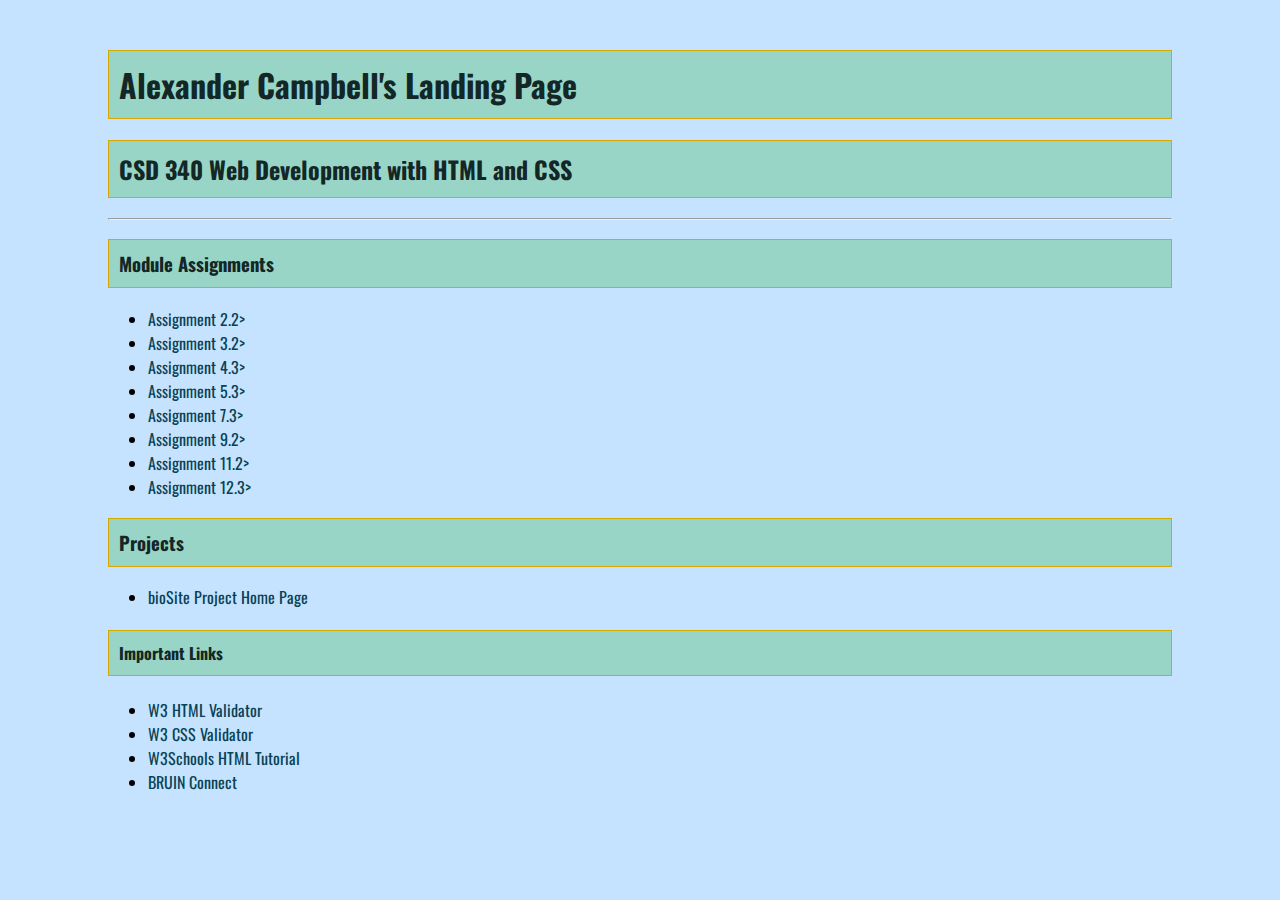
<file: index.html>
<!--
Campbell, Alexander
CSD-340
Professor Sampson
29AUG2021
-->

<!DOCTYPE html>
<html lang = 'en'>
<head>
    <title>Alexander Campbell - CSD-340 Landing Page</title>
    <link rel="stylesheet" type="text/css" href="site.css" />
    <link href="https://fonts.googleapis.com/css2?family=Oswald:wght@300;400;500;700&display=swap" rel="stylesheet"> 

</head>
<body>
    <div id = "container">
        <h1> Alexander Campbell's Landing Page</h1>
        <h2>CSD 340 Web Development with HTML and CSS</h2>

        <hr>

        <h3> Module Assignments</h3>

        <ul>
            <li>
                <a href = "module-2/Campbell_EX1.html">Assignment 2.2></a>
            </li>
            <li>
                <a href = "module-3/Campbell_EX2.html">Assignment 3.2></a>
            </li>
            <li>
                <a href = "module-4/Campbell_EX3.html">Assignment 4.3></a>
            </li>
            <li>
                <a href = "module-5/Campbell_EX4.html">Assignment 5.3></a>
            </li>
            <li>
                <a href = "module-7/Campbell_EX5.html">Assignment 7.3></a>
            </li>
            <li>
                <a href = "module-9/Campbell_EX6.html">Assignment 9.2></a>
            </li>
            <li>
                <a href = "module-11/Campbell_EX7.html">Assignment 11.2></a>
            </li>
            <li>
                <a href = "module-12/Campbell_EX12.html">Assignment 12.3></a>
            </li>
        </ul>
        <h3>Projects</h3>

        <ul>
            <li>
                <a href="BioSite/About.html">bioSite Project Home Page</a>
            </li>
        </ul>

        <h4>Important Links</h4>
        <ul>
            <li>
                <a href="https://validator.w3.org/" target="_blank">W3 HTML Validator</a>
            </li>
            <li>
                <a href="http://jigsaw.w3.org/css-validator/" target="_blank">W3 CSS Validator</a>
            </li>
            <li>
                <a href="https://www.w3schools.com/html/" target="_blank">W3Schools HTML Tutorial</a>
            </li>
            <li>
                <a href="https://bruinconnect.bellevue.edu/" target="_blank">BRUIN Connect</a>
            </li>
        </ul>

    </div>
</body>
</html>
</file>
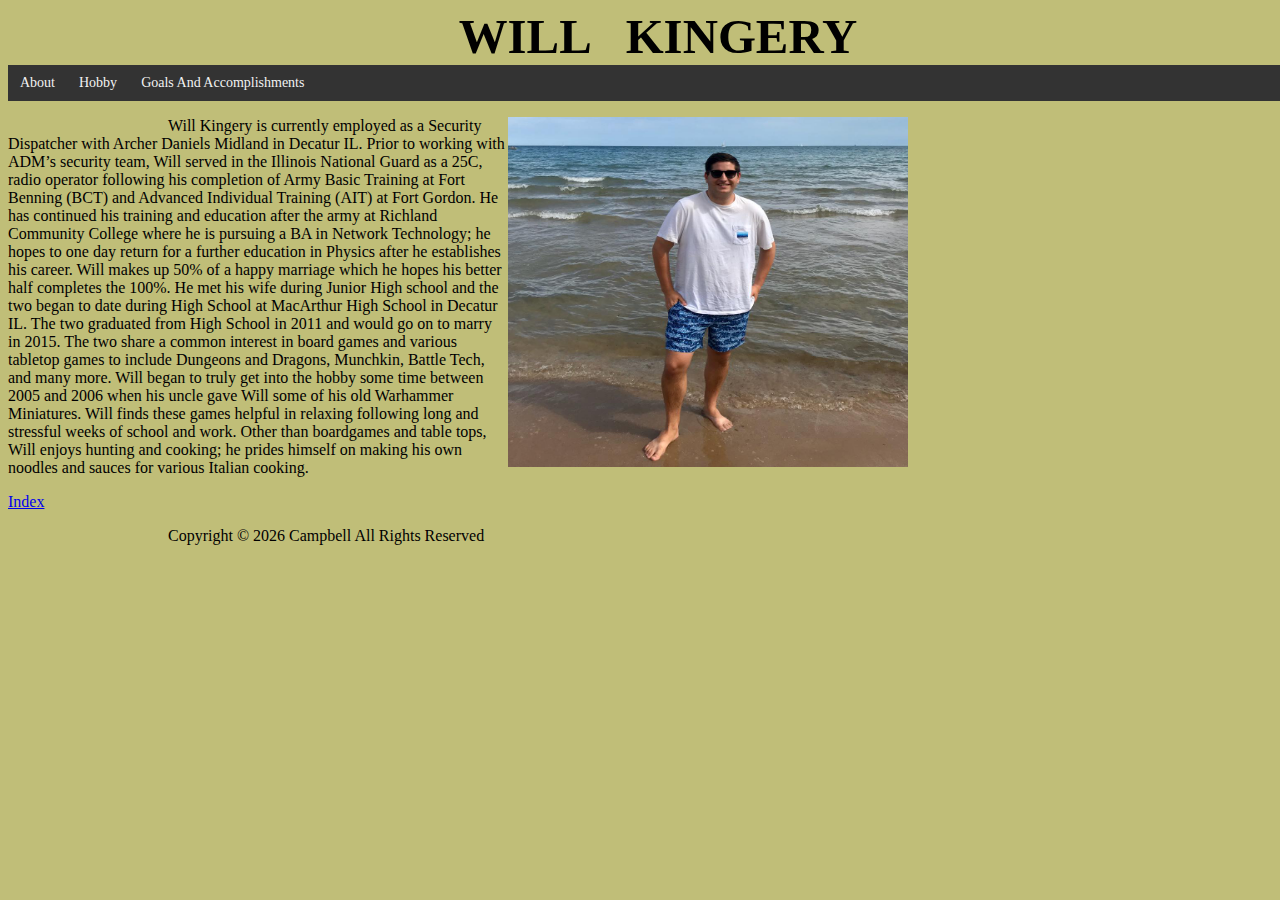
<file: BioSite/About.html>
<!--
Campbell, Alexander
CSD-340
Professor Sampson
29AUG2021
-->
<!DOCTYPE html>
<html lang = "en">
	<head>
		<title> BioSite project </title>
		<link rel="stylesheet" type="text/css" href="BioSite.css">
		<link href="https://fonts.googleapis.com/css2?family=Roboto:ital,wght@1,100;1,400;1,900&display=swap" rel="stylesheet">
	</head>
	
	<div id = "container">
		
		<h1> Will Kingery </h1>

		<div class="topnav">
  			
  			<a href="About.html">About</a>
  			<a href="Hobby.html">Hobby</a>
  			<a href="Goals.html">Goals And Accomplishments</a>
		</div>
		<p style="width: 900px;">
		<img src="images/image00.jpg" style="float: right;" />
Will Kingery is currently employed as a Security Dispatcher with Archer Daniels Midland in Decatur IL. Prior to working with ADM’s security team, Will served in the Illinois National Guard as a 25C, radio operator following his completion of Army Basic Training at Fort Benning (BCT) and Advanced Individual Training (AIT) at Fort Gordon. He has continued his training and education after the army at Richland Community College where he is pursuing a BA in Network Technology; he hopes to one day return for a further education in Physics after he establishes his career. Will makes up 50% of a happy marriage which he hopes his better half completes the 100%. He met his wife during Junior High school and the two began to date during High School at MacArthur High School in Decatur IL. The two graduated from High School in 2011 and would go on to marry in 2015. The two share a common interest in board games and various tabletop games to include Dungeons and Dragons, Munchkin, Battle Tech, and many more. Will began to truly get into the hobby some time between 2005 and 2006 when his uncle gave Will some of his old Warhammer Miniatures. Will finds these games helpful in relaxing following long and stressful weeks of school and work. Other than boardgames and table tops, Will enjoys hunting and cooking; he prides himself on making his own noodles and sauces for various Italian cooking.
		</p>
		

		<div id="footer">
                <a href="index.html" target="_blank" id="Index"> Index
		

                </a>
		<p>Copyright &copy; <script>document.write(new Date().getFullYear())</script> Campbell All Rights Reserved</p>
           	</div>

	</div>
</html>
</file>
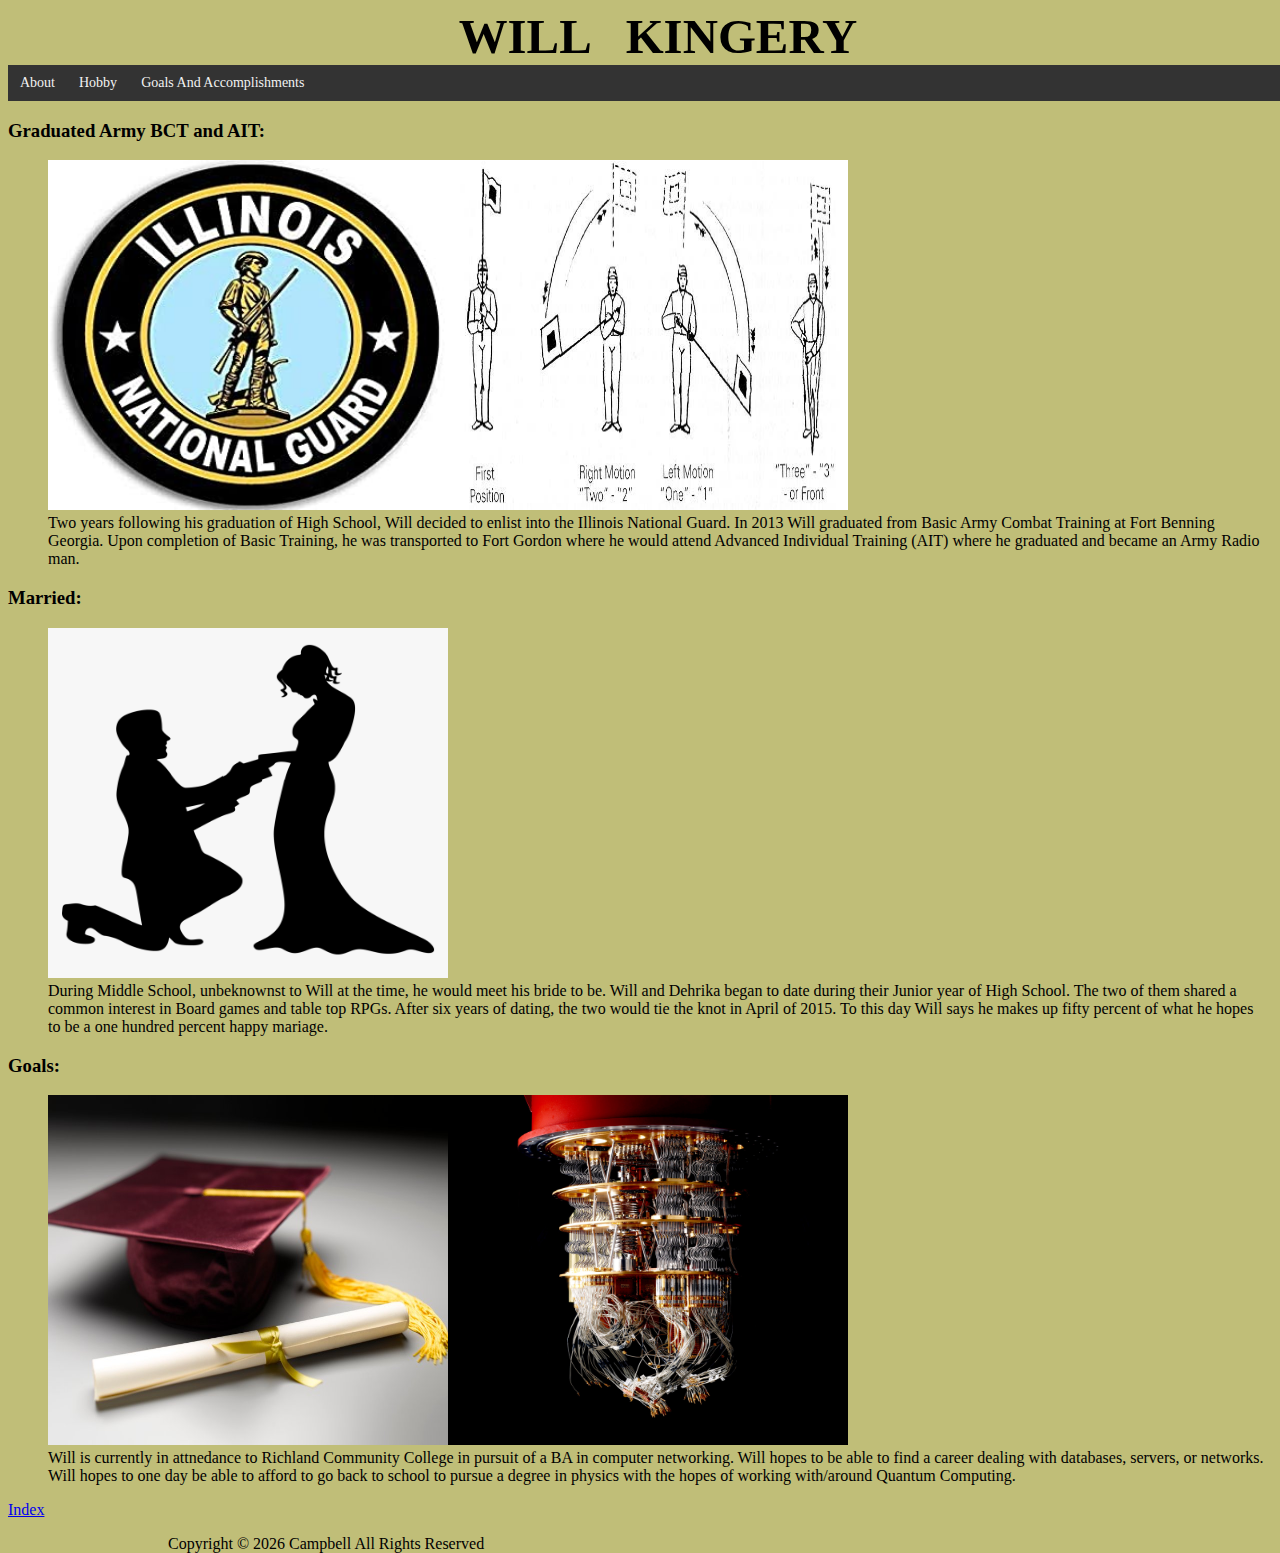
<file: BioSite/Goals.html>
<!--
Campbell, Alexander
CSD-340
Professor Sampson
29AUG2021
-->
<!DOCTYPE html>
<html lang = "en">
	<head>
		<title> BioSite project </title>
		<link rel="stylesheet" type="text/css" href="BioSite.css">
		<link href="https://fonts.googleapis.com/css2?family=Roboto:ital,wght@1,100;1,400;1,900&display=swap" rel="stylesheet">
	</head>
	
	<div id = "container">
		
		<h1> Will Kingery </h1>

		<div class="topnav">
  			
			<a href="About.html">About</a>
  			<a href="Hobby.html">Hobby</a>
  			<a href="Goals.html">Goals And Accomplishments</a>
	    </div>

		<div id = "image-gallery">
			<div class = "images">
				<h3 class = "Image-title"> 
					Graduated Army BCT and AIT:
				</h3>
				<figure>
					<img src = "images/image6.jpg" alt = "Illinois National Guard Logo"><img src = "images/image7.png" alt = "Wig Wag Flag">
					<figcaption>
						Two years following his graduation of High School, Will decided to enlist into the Illinois National Guard. In 2013 Will graduated from Basic Army Combat Training at Fort Benning Georgia. Upon completion of Basic Training, he was transported to Fort Gordon where he would attend Advanced Individual Training (AIT) where he graduated and became an Army Radio man.
					</figcaption>
				</figure>
			</div>

			<div class = "images">
				<h3 class = "Image-title"> 
					Married: 
				</h3>
				<figure>
					<img src = "images/image8.png" alt = "">
					<figcaption>
						During Middle School, unbeknownst to Will at the time, he would meet his bride to be. Will and Dehrika began to date during their Junior year of High School. The two of them shared a common interest in Board games and table top RPGs. After six years of dating, the two would tie the knot in April of 2015. To this day Will says he makes up fifty percent of what he hopes to be a one hundred percent happy mariage.
					</figcaption>
				</figure>
			</div>

			<div class = "images">
				<h3 class = "Image-title"> 
					Goals: 
				</h3>
				<figure>
					<img src = "images/image9.jpg" alt = ""><img src = "images/image10.jpg" alt = "">
					<figcaption>
						Will is currently in attnedance to Richland Community College in pursuit of a BA in computer networking. Will hopes to be able to find a career dealing with databases, servers, or networks. Will hopes to one day be able to afford to go back to school to pursue a degree in physics with the hopes of working with/around Quantum Computing.
					</figcaption>
				</figure>
			</div>
		</div>
		<div id="footer">
			<a href="index.html" target="_blank" id="Index"> Index
			</a>
			<p>Copyright &copy; <script>document.write(new Date().getFullYear())</script> Campbell All Rights Reserved</p>


		</div>

		

	</div>
</html>
</file>
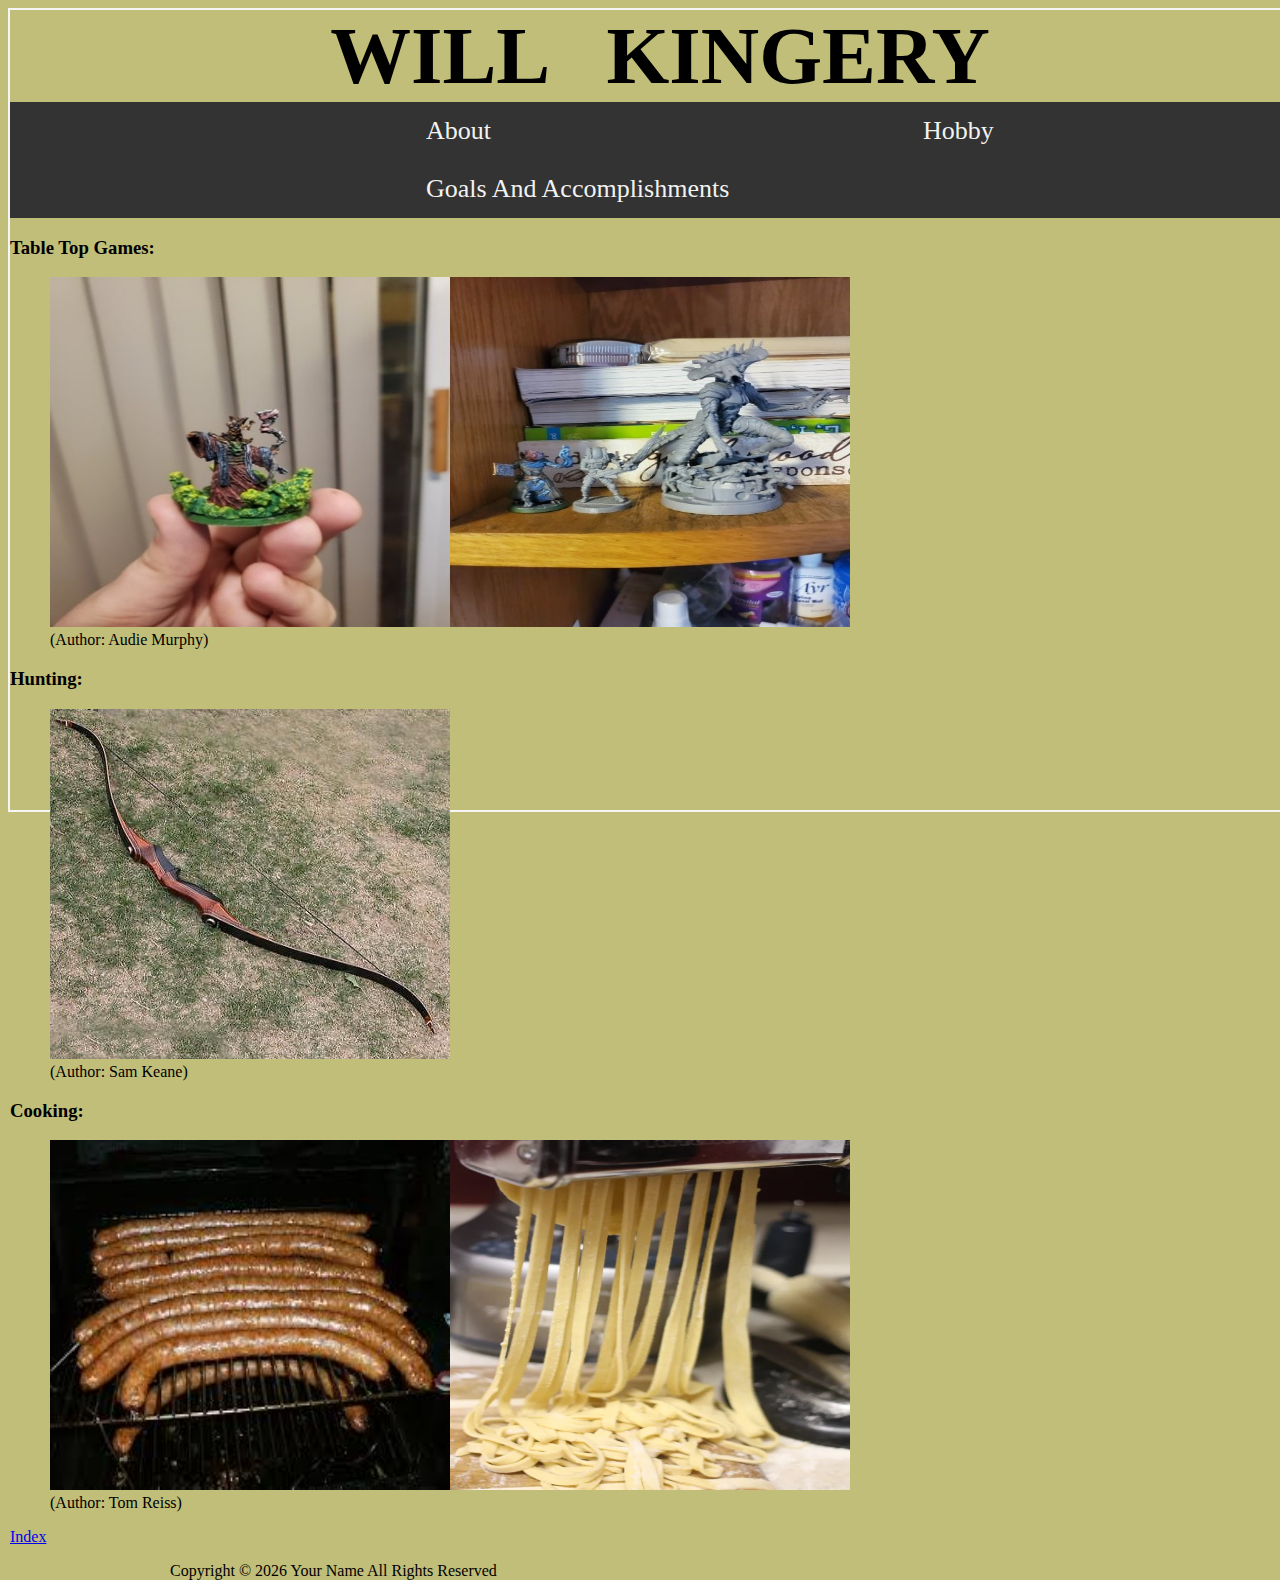
<file: bioSite/Hobby.html>
<!--
Campbell, Alexander
CSD-340
Professor Sampson
29AUG2021
-->
<!DOCTYPE html>
<html lang = "en">
	<head>
		<title> BioSite project </title>
		<link rel="stylesheet" type="text/css" href="BioSite.css">
		<link href="https://fonts.googleapis.com/css2?family=Roboto:ital,wght@1,100;1,400;1,900&display=swap" rel="stylesheet">
	</head>
	
	<div id = "container">
		
		<h1> Will Kingery </h1>

		<div class="topnav">
  			
			<a href="About.html">About</a>
  			<a href="Hobby.html">Hobby</a>
  			<a href="Goals.html">Goals And Accomplishments</a>
	  </div>

		<div id = "image-gallery">
			<div class = "images">
				<h3 class = "Image-title"> 
					Table Top Games: 
				</h3>
				<figure>
					<img src = "images/image1.jpg" alt = ""><img src = "images/image2.jpg" alt = "">
					<figcaption>
						(Author: Audie Murphy)
					</figcaption>
				</figure>
			</div>

			<div class = "images">
				<h3 class = "Image-title"> 
					Hunting: 
				</h3>
				<figure>
					<img src = "images/image3.jpg" alt = "">
					<figcaption>
						(Author: Sam Keane)
					</figcaption>
				</figure>
			</div>

			<div class = "images">
				<h3 class = "Image-title"> 
					Cooking: 
				</h3>
				<figure>
					<img src = "images/image4.jpg" alt = ""><img src = "images/image5.jpg" alt = "">
					<figcaption>
						(Author: Tom Reiss)
					</figcaption>
				</figure>
			</div>
		</div>
		<div id="footer">
			<a href="index.html" target="_blank" id="Index"> Index
			

			</a>
			<p>Copyright &copy; <script>document.write(new Date().getFullYear())</script> Your Name All Rights Reserved</p>
		</div>

	</div>
</html>
</file>
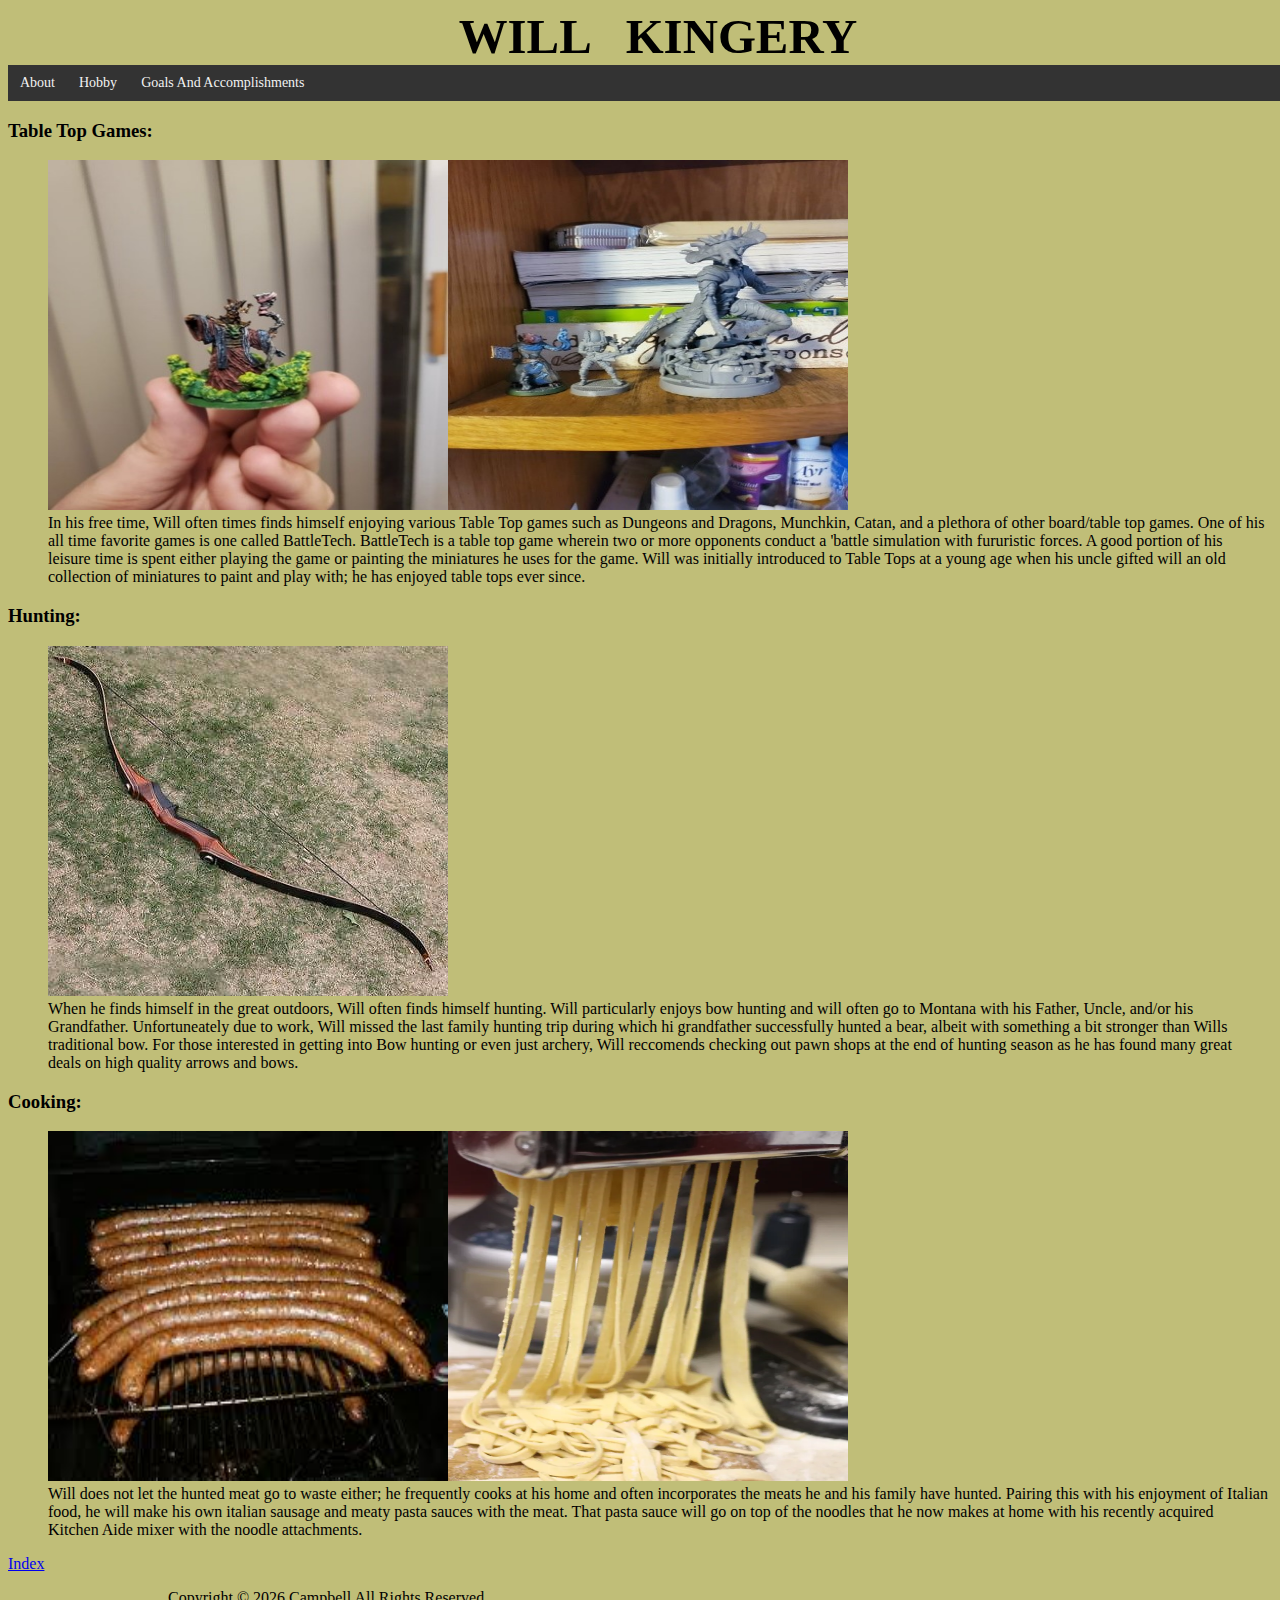
<file: BioSite/Hobby.html>
<!--
Campbell, Alexander
CSD-340
Professor Sampson
29AUG2021
-->
<!DOCTYPE html>
<html lang = "en">
	<head>
		<title> BioSite project </title>
		<link rel="stylesheet" type="text/css" href="BioSite.css">
		<link href="https://fonts.googleapis.com/css2?family=Roboto:ital,wght@1,100;1,400;1,900&display=swap" rel="stylesheet">
	</head>
	
	<div id = "container">
		
		<h1> Will Kingery </h1>

		<div class="topnav">
  			
			<a href="About.html">About</a>
  			<a href="Hobby.html">Hobby</a>
  			<a href="Goals.html">Goals And Accomplishments</a>
	  </div>

		<div id = "image-gallery">
			<div class = "images">
				<h3 class = "Image-title"> 
					Table Top Games: 
				</h3>
				<figure>
					<img src = "images/image1.jpg" alt = ""><img src = "images/image2.jpg" alt = "">
					<figcaption>
						In his free time, Will often times finds himself enjoying various Table Top games such as Dungeons and Dragons, Munchkin, Catan, and a plethora of other board/table top games.
						 One of his all time favorite games is one called BattleTech. BattleTech is a table top game wherein two or more opponents conduct a 'battle simulation with fururistic forces. A good portion of his leisure time is spent either playing the game or painting the miniatures he uses for the game. Will was initially introduced to Table Tops at a young age when his uncle gifted will an old collection of miniatures to paint and play with; he has enjoyed table tops ever since.
					</figcaption>
					</figcaption>
				</figure>
			</div>

			<div class = "images">
				<h3 class = "Image-title"> 
					Hunting: 
				</h3>
				<figure>
					<img src = "images/image3.jpg" alt = "">
					<figcaption>
						When he finds himself in the great outdoors, Will often finds himself hunting. Will particularly enjoys bow hunting and will often go to Montana with his Father, Uncle, and/or his Grandfather. Unfortuneately due to work, Will missed the last family hunting trip during which hi grandfather successfully hunted a bear, albeit with something a bit stronger than Wills traditional bow. For those interested in getting into Bow hunting or even just archery, Will reccomends checking out pawn shops at the end of hunting season as he has found many great deals on high quality arrows and bows.
					</figcaption>
				</figure>
			</div>

			<div class = "images">
				<h3 class = "Image-title"> 
					Cooking: 
				</h3>
				<figure>
					<img src = "images/image4.jpg" alt = ""><img src = "images/image5.jpg" alt = "">
					<figcaption>
						Will does not let the hunted meat go to waste either; he frequently cooks at his home and often incorporates the meats he and his family have hunted. Pairing this with his enjoyment of Italian food, he will make his own italian sausage and meaty pasta sauces with the meat. That pasta sauce will go on top of the noodles that he now makes at home with his recently acquired Kitchen Aide mixer with the noodle attachments.
					</figcaption>
				</figure>
			</div>
		</div>
		<div id="footer">
			<a href="index.html" target="_blank" id="Index"> Index
			

			</a>
			<p>Copyright &copy; <script>document.write(new Date().getFullYear())</script> Campbell All Rights Reserved</p>
		</div>

	</div>
</html>
</file>
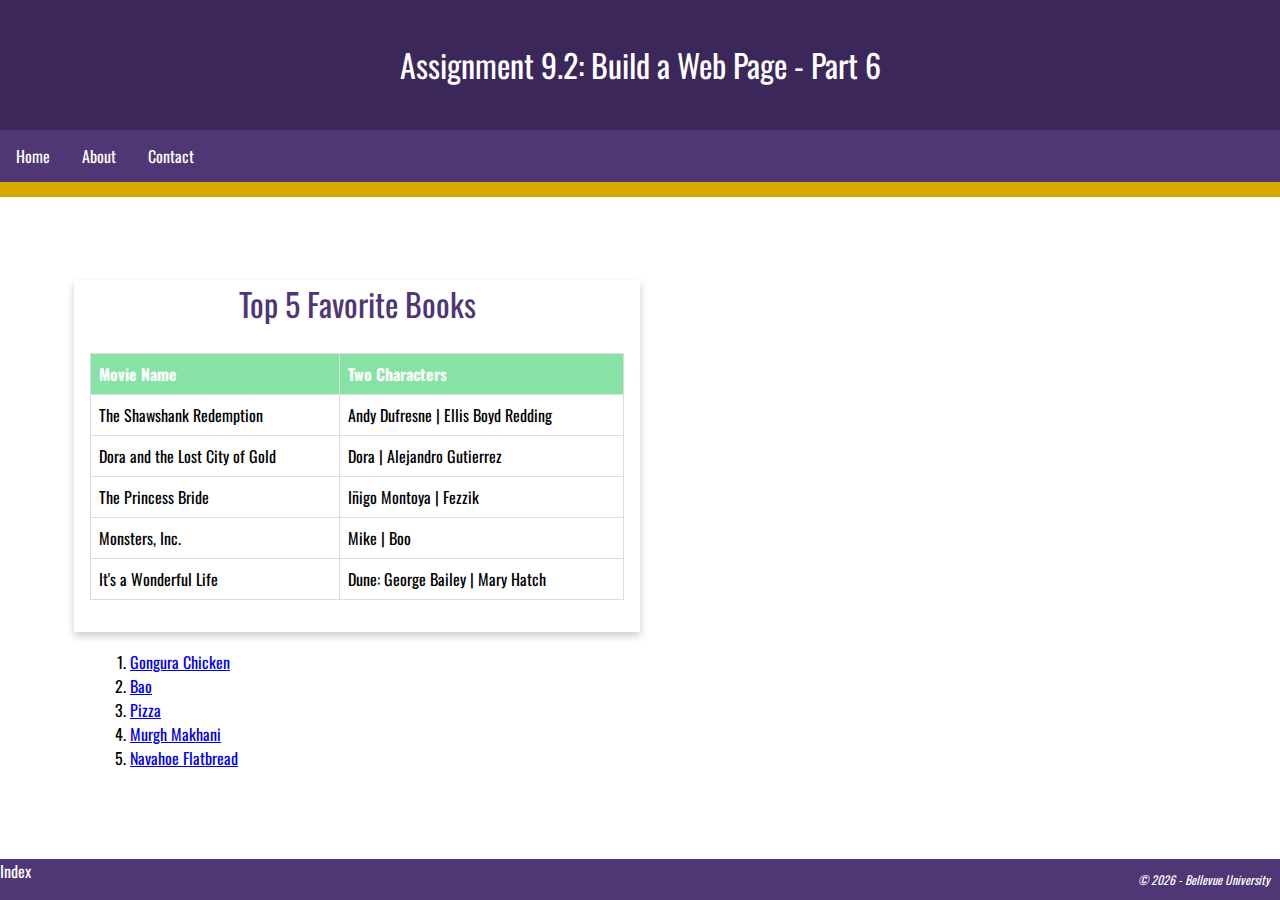
<file: Campbell_EX6/Campbell_EX6.html>
<!DOCTYPE html>
<html lang="en">
<head>
    <meta charset="UTF-8">
    <title>CSD 340 Web Development with HTML and CSS</title>

    <link rel="stylesheet" type="text/css" href="Campbell_EX6.css">

    <!-- Google fonts for Oswald -->
    <link href="https://fonts.googleapis.com/css2?family=Oswald:wght@300;400;500;700&display=swap" rel="stylesheet">
</head>
<body>

<header>
    <h1>Assignment 9.2: Build a Web Page - Part 6</h1>
</header>

<div id="navbar">
    <a href="#">Home</a>
    <a href="#">About</a>
    <a href="#">Contact</a>
</div>

<div id="container">

                <br /><br />

    <div class="card">
        <div class="card-title">
            Top 5 Favorite Books
        </div>

        <div class="card-content">
            <br />
            <table id="Movies">
                <tr>
                    <th>Movie Name</th>
                    <th>Two Characters</th>
                </tr>
                <tr>
                    <td>The Shawshank Redemption</td>
                    <td>
			Andy Dufresne | Ellis Boyd Redding
			</td>
                <tr>
                    <td>Dora and the Lost City of Gold</td>
                    <td>Dora | Alejandro Gutierrez</td>
                </tr>
                <tr>
                    <td>The Princess Bride</td>
                    <td>Iñigo Montoya | Fezzik</td>
                </tr>
                <tr>
                    <td>Monsters, Inc.</td>
                    <td>Mike | Boo</td>
                </tr>
                <tr>
                    <td>It's a Wonderful Life</td>
                    <td>Dune: George Bailey | Mary Hatch</td>
                </tr>
            </table>
        </div>
    </div>
            <div class="card-content">
                <ol>
                    <li> <a href="https://www.archanaskitchen.com/gongura-chicken-curry-recipe-andhra-style-gongura-chicken" target="_blank">Gongura Chicken</a></li>
                    <li><a href="https://redhousespice.com/steamed-bao-buns/" target="_blank">Bao </a></li>
                    <li><a href="https://tasty.co/recipe/pizza-dough" target="_blank"> Pizza</a></li>
                    <li><a href="https://www.allrecipes.com/recipe/212722/murgh-makhani-indian-butter-chicken/" target="_blank">Murgh Makhani</a></li>
                    <li><a href="https://www.beehiveshoppe.com/rooster-and-bee-blog/2020/3/18/bread-shortage-this-is-the-easiest-kind-of-bread-you-can-make" target="_blank">Navahoe Flatbread</a></li>
                </ol>
            </div>
        </div>
</div>


<footer>
    <p>
        &copy; <script>document.write(new Date().getFullYear())</script> - <a href="https://www.bellevue.edu/">Bellevue University</a>
    </p>
    <a href="https://alecampbell.github.io/csd-340/" target="_blank" id="Index"> Index
    </a>

</footer>

</body>
</html>
</file>
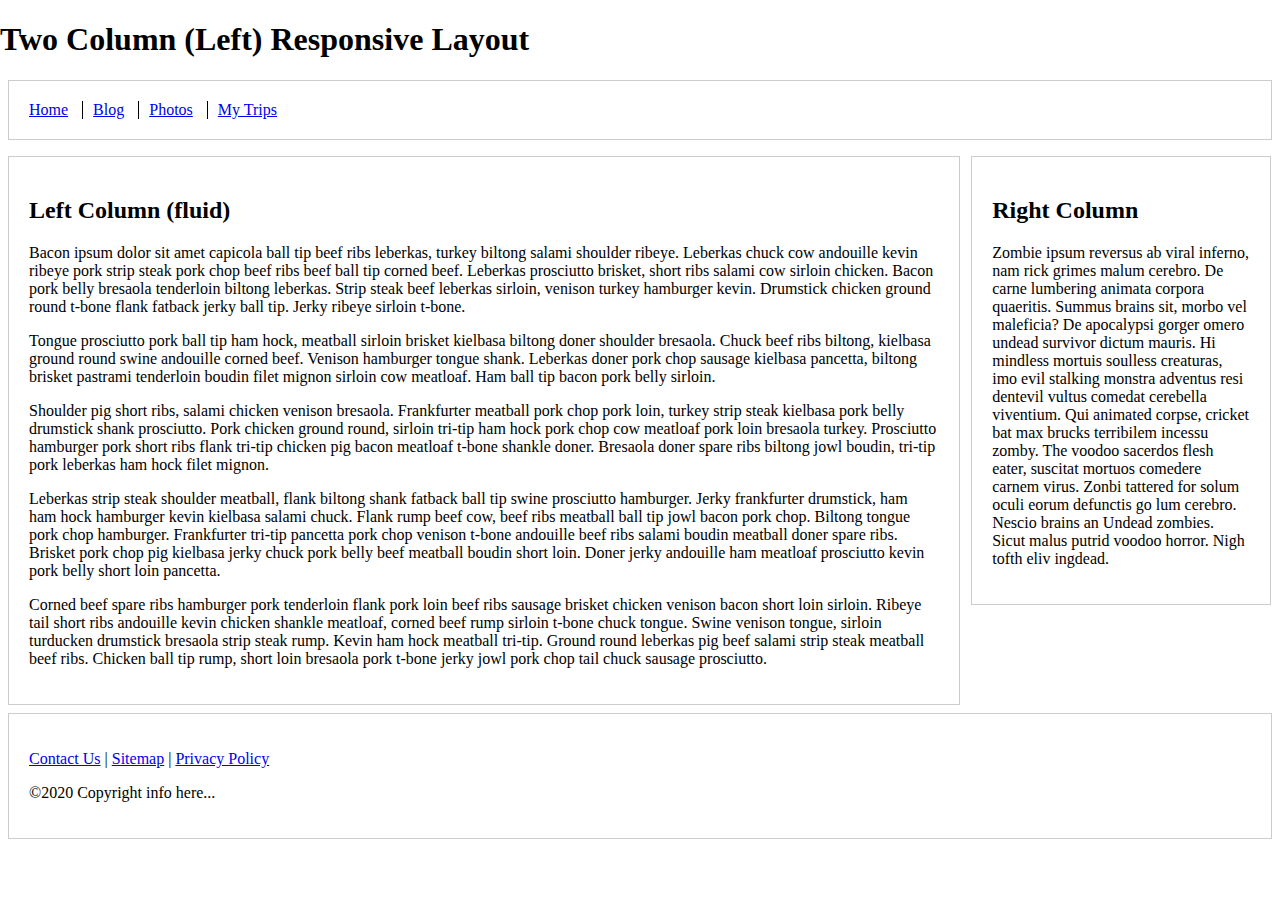
<file: module-11/Campbell_EX7.html>
<!--
Campbell, Alexander
CSD-340
Professor Sampson
03OCT2021
-->


<!doctype html>
<html lang="en">
<head>
    <meta charset="utf-8">
    <meta name="viewport" content="width=device-width, initial-scale=1">

    <title>Exercise 9.2</title>

    <style type="text/css">
        html {
            box-sizing: border-box;
        }

        *, *:before, *:after {
            box-sizing: inherit;
        }

        body {
            margin: 0 auto;
        }

        footer, header {
            position: relative;
            clear: both;
        }

        .left-column, .right-column, footer, header {
            border: 1px solid #ccc;
            padding: 1.25em;
            margin: .5em;
        }

        .nav {
            list-style: none;
            margin-left: 0;
            margin-bottom: 0;
            padding-left: 0;
        }

        .nav > li,
        .nav > li > a {
            display: inline-block;
            *display: inline;
            zoom: 1;
        }

        .inline-items {
            margin-top: 0;
        }

        .inline-items li {
            margin-left: 0;
            border-left: 1px solid black;
            padding-left: 10px;
            padding-right: 10px;
        }

        .inline-items li:first-child {
            margin-left: 0;
            border: none;
            padding-left: 0;
            padding-right: 10px;
        }

        .inline-items li:last-child {
            padding-right: 0;
        }

        /* Media queries */
        @media screen and (min-width: 47.5em) {
            .columns-container {
                float: left;
            }

            .left-column {
                margin-right: 20em;
                float: left;
            }

            .right-column {
                width: 18.75em;
                margin-left: -19.3em;
                float: left;
            }
        }
    </style>
</head>

<body>
    <h1>Two Column (Left) Responsive Layout</h1>
    
    <header>
        <nav>
            <ul class="nav inline-items">
                <li><a href="#">Home</a></li>
                <li><a href="#">Blog</a></li>
                <li><a href="#">Photos</a></li>
                <li><a href="#">My Trips</a></li>
            </ul>
        </nav>
    </header>

    <div class="columns-container">

        <div class="left-column">
            <h2>Left Column (fluid)</h2>

            <p>Bacon ipsum dolor sit amet capicola ball tip beef ribs leberkas, turkey biltong salami shoulder ribeye. Leberkas
                chuck cow andouille kevin ribeye pork strip steak pork chop beef ribs beef ball tip corned beef. Leberkas
                prosciutto brisket, short ribs salami cow sirloin chicken. Bacon pork belly bresaola tenderloin biltong leberkas.
                Strip steak beef leberkas sirloin, venison turkey hamburger kevin. Drumstick chicken ground round t-bone flank
                fatback jerky ball tip. Jerky ribeye sirloin t-bone.</p>

            <p>Tongue prosciutto pork ball tip ham hock, meatball sirloin brisket kielbasa biltong doner shoulder bresaola.
                Chuck beef ribs biltong, kielbasa ground round swine andouille corned beef. Venison hamburger tongue shank.
                Leberkas doner pork chop sausage kielbasa pancetta, biltong brisket pastrami tenderloin boudin filet mignon
                sirloin cow meatloaf. Ham ball tip bacon pork belly sirloin.</p>

            <p>Shoulder pig short ribs, salami chicken venison bresaola. Frankfurter meatball pork chop pork loin, turkey strip
                steak kielbasa pork belly drumstick shank prosciutto. Pork chicken ground round, sirloin tri-tip ham hock pork
                chop cow meatloaf pork loin bresaola turkey. Prosciutto hamburger pork short ribs flank tri-tip chicken pig bacon
                meatloaf t-bone shankle doner. Bresaola doner spare ribs biltong jowl boudin, tri-tip pork leberkas ham hock filet
                mignon.</p>

            <p>Leberkas strip steak shoulder meatball, flank biltong shank fatback ball tip swine prosciutto hamburger. Jerky
                frankfurter drumstick, ham ham hock hamburger kevin kielbasa salami chuck. Flank rump beef cow, beef ribs meatball
                ball tip jowl bacon pork chop. Biltong tongue pork chop hamburger. Frankfurter tri-tip pancetta pork chop venison
                t-bone andouille beef ribs salami boudin meatball doner spare ribs. Brisket pork chop pig kielbasa jerky chuck
                pork belly beef meatball boudin short loin. Doner jerky andouille ham meatloaf prosciutto kevin pork belly short
                loin pancetta.</p>

            <p>Corned beef spare ribs hamburger pork tenderloin flank pork loin beef ribs sausage brisket chicken venison bacon
                short loin sirloin. Ribeye tail short ribs andouille kevin chicken shankle meatloaf, corned beef rump sirloin
                t-bone chuck tongue. Swine venison tongue, sirloin turducken drumstick bresaola strip steak rump. Kevin ham hock
                meatball tri-tip. Ground round leberkas pig beef salami strip steak meatball beef ribs. Chicken ball tip rump,
                short loin bresaola pork t-bone jerky jowl pork chop tail chuck sausage prosciutto.</p>
        </div>

        <div class="right-column">
            <h2>Right Column</h2>

            <p>Zombie ipsum reversus ab viral inferno, nam rick grimes malum cerebro. De carne lumbering animata corpora
                quaeritis. Summus brains sit​​, morbo vel maleficia? De apocalypsi gorger omero undead survivor dictum mauris. Hi
                mindless mortuis soulless creaturas, imo evil stalking monstra adventus resi dentevil vultus comedat cerebella
                viventium. Qui animated corpse, cricket bat max brucks terribilem incessu zomby. The voodoo sacerdos flesh eater,
                suscitat mortuos comedere carnem virus. Zonbi tattered for solum oculi eorum defunctis go lum cerebro. Nescio
                brains an Undead zombies. Sicut malus putrid voodoo horror. Nigh tofth eliv ingdead.</p>
        </div>

    </div>

    <footer>
        <p><a href="#">Contact Us</a> | <a href="#">Sitemap</a> | <a href="#">Privacy Policy</a></p>
        <p>&copy;2020 Copyright info here...</p>
    </footer>
</body>
</html>
</file>
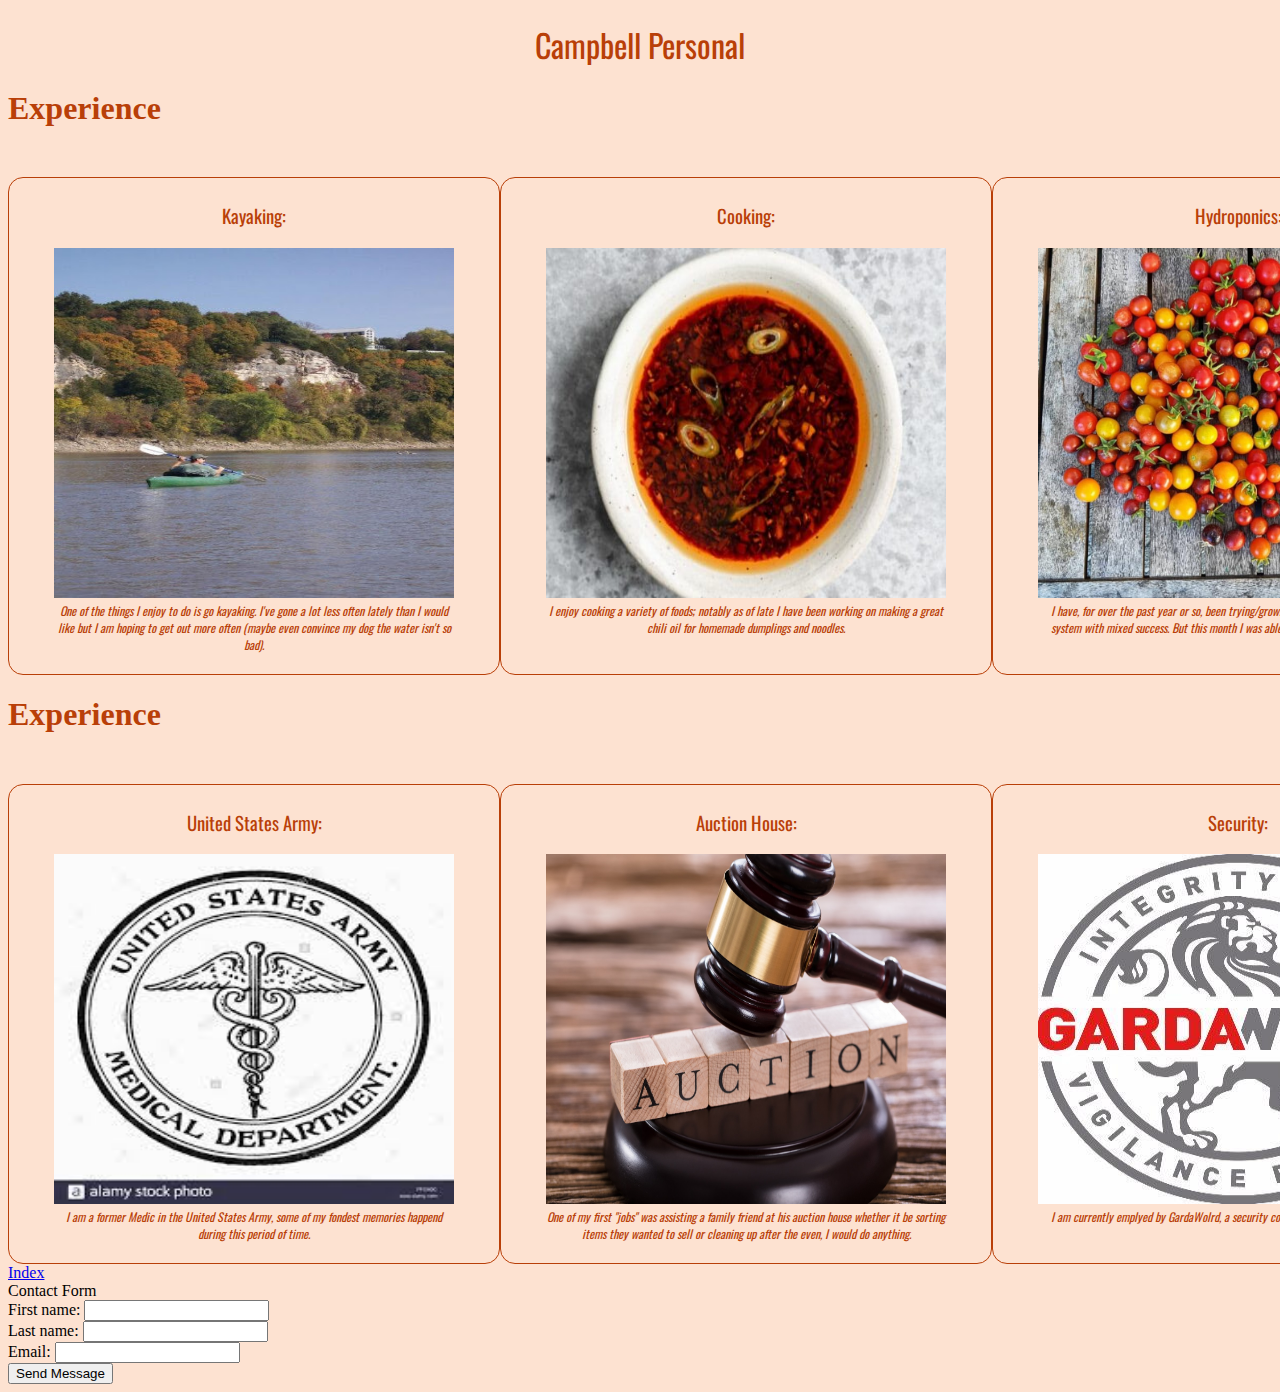
<file: module-12/Campbell_EX12.html>
<!--
Campbell, Alexander
CSD-340
Professor Sampson
09OCT2021
-->

<!DOCTYPE html>
<html lang="en">
<head>
    <meta charset="UTF-8">
    <title>Campbell Alexander Landing Page</title>

    <link rel="stylesheet" type="text/css" href="Campbell_EX12.css">

    <!-- Google fonts for Oswald -->
    <link href="https://fonts.googleapis.com/css2?family=Oswald:wght@300;400;500;700&display=swap" rel="stylesheet">
</head>
<body>

<div id="container">

    <h1 id="page-title">Campbell Personal</h1>
         <div class="experience" id="experience">
            <h1>Experience</h1>
    <div id="image-gallery">
        <div class="gallery-item">
            <h3 class="gallery-title">Kayaking:</h3>

            <figure>
                <img src="images/kayak.jpg" alt="Kayaking on the River">

                <figcaption>One of the things I enjoy to do is go kayaking. I've gone a lot less often lately than I would like but I am hoping to get out more often (maybe even convince my dog the water isn't so bad).</figcaption>
            </figure>

        </div>
        
        <div class="gallery-item">
            <h3 class="gallery-title">Cooking:</h3>

            <figure>
                <img src="images/chili_oil.jpg" alt="Home made chili oil">

                <figcaption>I enjoy cooking a variety of foods; notably as of late I have been working on making a great chili oil for homemade dumplings and noodles.</figcaption>
            </figure>

        </div>
        
        <div class="gallery-item">
            <h3 class="gallery-title">Hydroponics:</h3>

            <figure>
                <img src="images/tomats.jpg" alt="">

                <figcaption>I have, for over the past year or so, been trying/growing veggetables with a hydroponic system with mixed success. But this month I was able to get plenty of tomatoes to use. </figcaption>
            </figure>

        </div>
    </div>
<!---------------------------------------------------------------------------------------------------------------------------------------------------------------->
        <div class="experience" id="experience">
            <h1>Experience</h1>    
<div id="image-gallery">
        <div class="gallery-item">
            <h3 class="gallery-title">United States Army:</h3>

            <figure>
                <img src="images/medic.jfif" alt="United States Army Medical Cadusa">

                <figcaption>I am a former Medic in the United States Army, some of my fondest memories happend during this period of time. </figcaption>
            </figure>

        </div>
        
        <div class="gallery-item">
            <h3 class="gallery-title">Auction House:</h3>

            <figure>
                <img src="images/auction.jpg" alt=" ' Auction ' written in block letters">

                <figcaption>One of my first "jobs" was assisting a family friend at his auction house whether it be sorting items they wanted to sell or cleaning up after the even, I would do anything.</figcaption>
            </figure>

        </div>
        
        <div class="gallery-item">
            <h3 class="gallery-title">Security:</h3>

            <figure>
                <img src="images/Security.jfif" alt="GardaWorld Logo">

                <figcaption>I am currently emplyed by GardaWolrd, a security company that operates world round.  </figcaption>
            </figure>

        </div>
    </div>
</div>

            <div id="footer">
		
                <a href="index.html" target="_blank" id="Index"> Index
                </a>

            </div>

<div class="contact-container">
            <div class="card full-width">
                <div class="card-title">
                    Contact Form
                </div>

                <div class="card-content">

                    <div class="form">
                        <div class="form-field">
                            <label for="txtFirstName">First name:</label>
                            <input type="text" id="txtFirstName" class="input" name="txtFirstName" />
                        </div>
                        <div class="form-field">
                            <label for="txtLastName">Last name:</label>
                            <input type="text" id="txtLastName" class="input" name="txtLastName" />
                        </div>
                        <div class="form-field">
                            <label for="txtEmail">Email:</label>
                            <input type="text" id="txtEmail" class="input" name="txtEmail" />
                        </div>
                        <div class="form-field">
                            <button type="submit" class="btn btn-primary full-width">Send Message</button>
                        </div>
                    </div>
                </div>
            </div>
        </div>
</body>



</html>
</file>
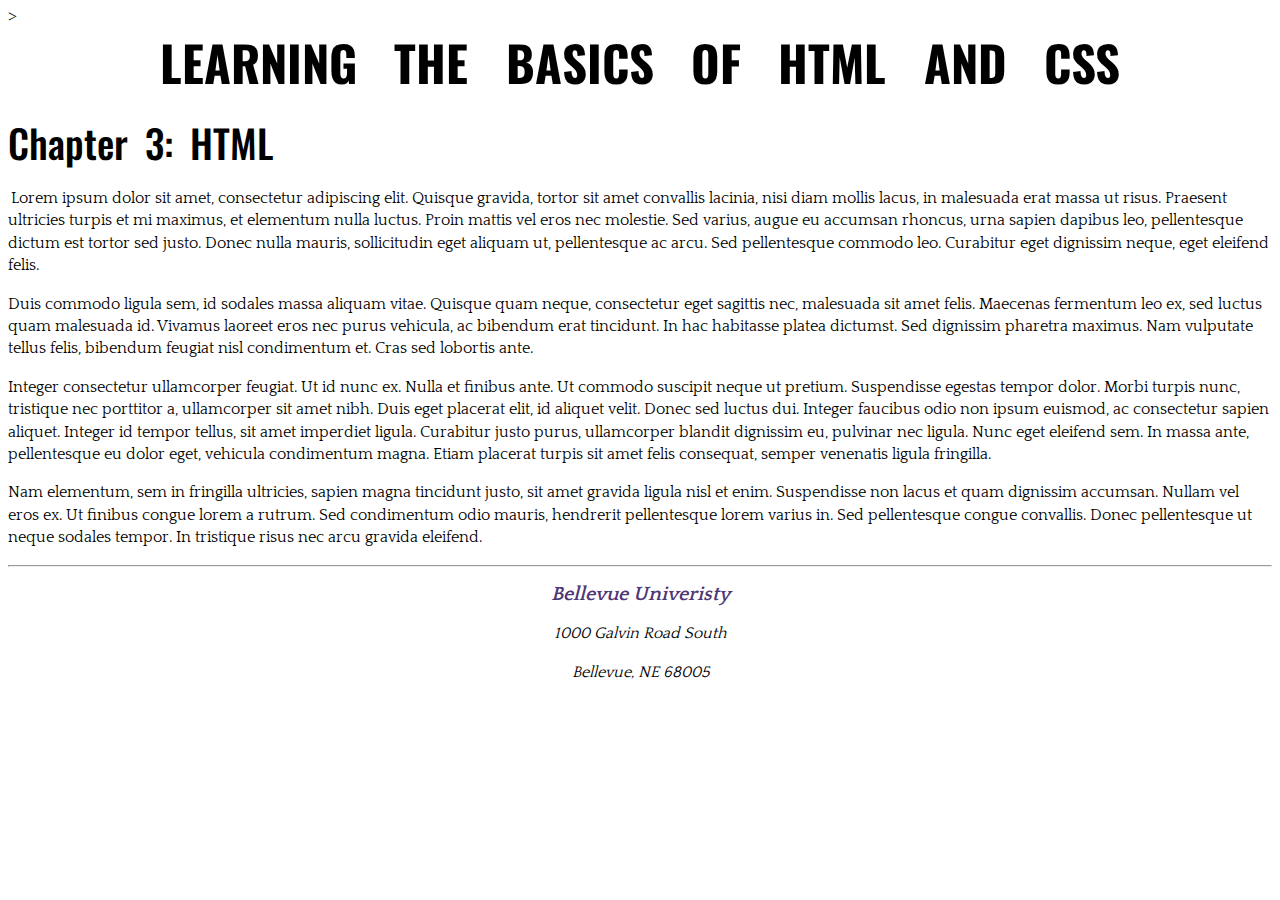
<file: module-3/Campbell_EX2.html>
<!DOCTYPE html>
<html lang="en">
<head>
    <title>CSD 340 Development with HTML and CSS</title>
    <link  href="Campbell_EX2.css" type="text/css" rel="stylesheet">
    <link rel="preconnect" href="https://fonts.gstatic.com" crossorigin>
    <link href="https://fonts.googleapis.com/css2?family=Oswald:wght@300;500;700&family=Quattrocento:wght@400;700&display=swap" rel="stylesheet">>

    <meta name = "description" content = "Introduction to HTML and CSS"/>
    <meta name = "Keywords" content = "HTML, CSS, Beelevue University, CSD340" />
    <meta name = "robots" content = "noFollow" />
    <meta http-equiv = "author" content = "Campbell, Alexander"/>
    <!-- <meta http-equiv = "pragma" content = "no-cache" />-->

</head>
<body>
    <div id="container">
        <h1>Learning the Basics of HTML and CSS</h1>

        <h2>Chapter 3: HTML</h2>
        <p class="intro">
            <span class="sentence"></span>Lorem ipsum dolor sit amet, consectetur adipiscing elit. Quisque gravida, tortor sit amet convallis lacinia,
            nisi diam mollis lacus, in malesuada erat massa ut risus.</span> Praesent ultricies turpis et mi maximus, et elementum
            nulla luctus. Proin mattis vel eros nec molestie. Sed varius, augue eu accumsan rhoncus, urna sapien dapibus leo,
            pellentesque dictum est tortor sed justo. Donec nulla mauris, sollicitudin eget aliquam ut, pellentesque ac arcu.
            Sed pellentesque commodo leo. Curabitur eget dignissim neque, eget eleifend felis.     
        </p>

        <p>
            Duis commodo ligula sem, id sodales massa aliquam vitae. Quisque quam neque, consectetur eget sagittis nec,
            malesuada sit amet felis. Maecenas fermentum leo ex, sed luctus quam malesuada id. Vivamus laoreet eros nec
            purus vehicula, ac bibendum erat tincidunt. In hac habitasse platea dictumst. Sed dignissim pharetra maximus.
            Nam vulputate tellus felis, bibendum feugiat nisl condimentum et. Cras sed lobortis ante.
        </p>

        <p>
            Integer consectetur ullamcorper feugiat. Ut id nunc ex. Nulla et finibus ante. Ut commodo suscipit neque ut
            pretium. Suspendisse egestas tempor dolor. Morbi turpis nunc, tristique nec porttitor a, ullamcorper sit amet 
            nibh. Duis eget placerat elit, id aliquet velit. Donec sed luctus dui. Integer faucibus odio non ipsum euismod,
            ac consectetur sapien aliquet. Integer id tempor tellus, sit amet imperdiet ligula. Curabitur justo purus, 
            ullamcorper blandit dignissim eu, pulvinar nec ligula. Nunc eget eleifend sem. In massa ante, pellentesque 
            eu dolor eget, vehicula condimentum magna. Etiam placerat turpis sit amet felis consequat, semper venenatis 
            ligula fringilla.
        </p>

        <p>
            Nam elementum, sem in fringilla ultricies, sapien magna tincidunt justo, sit amet gravida ligula nisl et enim. 
            Suspendisse non lacus et quam dignissim accumsan. Nullam vel eros ex. Ut finibus congue lorem a rutrum. 
            Sed condimentum odio mauris, hendrerit pellentesque lorem varius in. Sed pellentesque congue convallis.
            Donec pellentesque ut neque sodales tempor. In tristique risus nec arcu gravida eleifend. 
        </p>

        <hr />

        <address>
            <p>
                <a href="https://www.bellevue.edu/" target="_blank">Bellevue Univeristy</a>
            </p>

            <p>
                1000 Galvin Road South
                
            </p>

            <p>
                Bellevue, NE 68005
            </p>
        </address>
    </div>
        
</body>
</html>
</file>
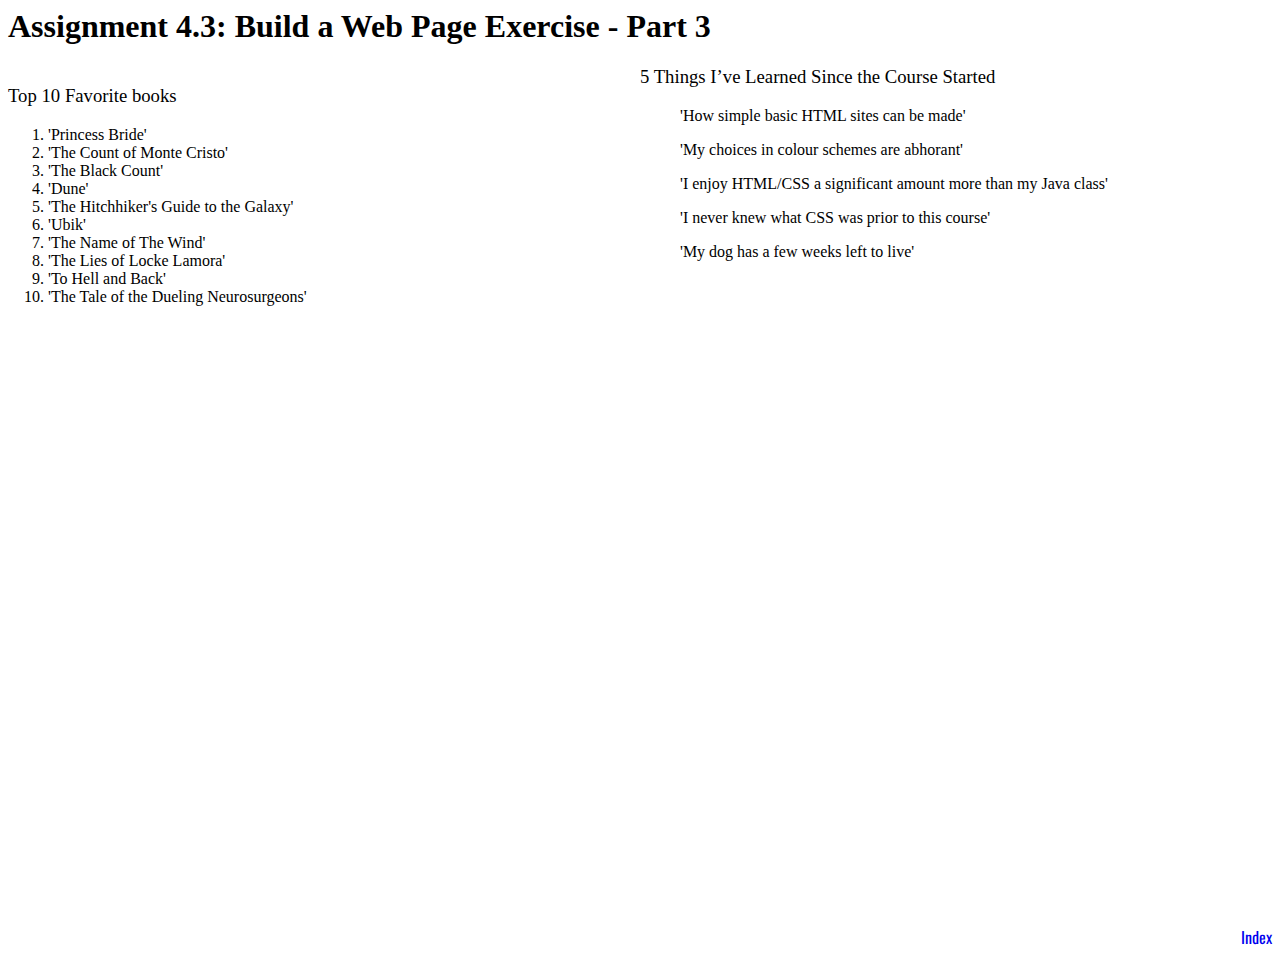
<file: module-4/Campbell_EX3.html>
<!--
Campbell, Alexander
CSD-340
Professor Sampson
29AUG2021
-->

<html lang = 'en'>
    <head>
        <title> 
            CSD 340 Web Development with HTML and CSS 
        </title>
        <link rel="stylesheet" type="text/css" href="Campbell_EX3.css">
        <link href="https://fonts.googleapis.com/css2?family=Oswald:wght@300;400;500;700&display=swap" rel="stylesheet"> 

    </head>

    <body>
        <div id = "container">
            <h1>
                Assignment 4.3: Build a Web Page Exercise - Part 3
            </h1> 

            <div style ="width: 50%; height: 100px; float: left;">
                <h3> 
                    Top 10 Favorite books
                </h3>
                <ol>
                    <li>
                        'Princess Bride'
                    </li>
                    <li>
                        'The Count of Monte Cristo'
                    </li>
                    <li>
                        'The Black Count'
                    </li>
                    <li>
                        'Dune'
                    </li>
                    <li>
                        'The Hitchhiker's Guide to the Galaxy'
                    </li>
                    <li>
                        'Ubik'
                    </li>
                    <li>
                        'The Name of The Wind'
                    </li>
                    <li>
                        'The Lies of Locke Lamora'
                    </li>
                    <li>
                        'To Hell and Back'
                    </li>
                    <li>
                        'The Tale of the Dueling Neurosurgeons'
                    </li>

                </ol>

            </div>

            <div style = "margin-left: 50%; height: 100px;">
                <h3>
                    5 Things I’ve Learned Since the Course Started
                </h3>
                <ul>
                    'How simple basic HTML sites can be made'
                </ul>

                <ul>
                    'My choices in colour schemes are abhorant'
                </ul>
                <ul>
                    'I enjoy HTML/CSS a significant amount more than my Java class'
                </ul>
                <ul>
                    'I never knew what CSS was prior to this course'
                </ul>
                <ul>
                    'My dog has a few weeks left to live'
                </ul>
            </div>

            <div id="footer">
                <a href="index.html" target="_blank" id="Index"> Index
                </a>

            </div>

        </div>
    </body>
</html>
</file>
<file: site.css>
/* 
Campbell, Alexander
CSD 340
Professor Sampson
29AUG2021
*/

html {
    background-color: rgb(197, 226, 255);
}
body{
    font-family: 'Oswald' , sans-serif; /*  Verdana, Arial; I could not find free options for these, so I did not add them.*/
}
#container{
    margin-top: 50px;
    margin-left: 100px;
    margin-right: 100px;

}

h1, h2, h3, h4 {
    background-color: #99d5c6;
    color: rgb(18, 39, 38);
    border: 1px solid #D6A800;
    padding: 10px;
}

a {
    color: #084254;
    text-decoration: none;
}
a:hover {
    background-color: #86e2a5;
    color: #390982;
}

a:visited {
    color: #bcbf00;
}
</file>
<file: BioSite/BioSite.css>
#page-title {
    text-align: center;
    Font: font-family: 'Roboto', sans-serif;
    font-weight: 400;
}

h1, h2
{
    Font: font-family: 'Roboto', sans-serif;
}

h1 
{ 
    font-weight: 700;
    text-transform: uppercase;
    word-spacing: .5em;
    margin: 0;
    text-align: center;
    font-size: 3.052em;
}
p {
  margin: 50;
  text-indent: 20ch;
}

.topnav {
  background-color: #333;
  overflow: hidden;
}


.topnav a {
  float: left;
  margin:0;
  color: #f2f2f2;
  text-align: center;
  padding: 10px 12px;
  text-decoration: none;
  font-size: 14px;
}

.topnav a:hover {
  background-color: #ddd;
  color: black;
}

.topnav a.active {
  background-color: #04AA6D;
  color: white;
}


body {
  background-color: rgb(192, 190, 120);
}


img {
    width: 400px;
    height: 350px;
}
footer p {
  color: #FFF;
  font-weight: 400;
  float: right;
  padding-right: 10px;
  font-style: italic;
  font-size: .75em;
  text-align: center;
}

footer a {
  text-decoration: none;
  color: #FFF;
}
#container{
  position: relative;
  margin: 0 auto;
  width:1300px;
  height:800px;
  background-color: rgb(192, 190, 120);
}
</file>
<file: bioSite/BioSite.css>
#page-title {
    text-align: center;
    Font: font-family: 'Roboto', sans-serif;
    font-weight: 400;
}

h1, h2
{
    Font: font-family: 'Roboto', sans-serif;
}

h1 
{ 
    font-weight: 700;
    text-transform: uppercase;
    word-spacing: .5em;
    margin: 0;
    text-align: center;
    font-size: 5.052em;
}
p {
  margin: 50;
  text-indent: 20ch;
}

.topnav {
  background-color: #333;
  overflow: hidden;
}


.topnav a {
  float: left;
  margin-left: 400px;
  color: #f2f2f2;
  text-align: center;
  padding: 14px 16px;
  text-decoration: none;
  font-size: 26px;
}

.topnav a:hover {
  background-color: #ddd;
  color: black;
}

.topnav a.active {
  background-color: #04AA6D;
  color: white;
}


body {
  background-color: rgb(192, 190, 120);
}


img {
    width: 400px;
    height: 350px;
}
footer p {
  color: #FFF;
  font-weight: 400;
  float: right;
  padding-right: 10px;
  font-style: italic;
  font-size: .75em;
}

footer a {
  text-decoration: none;
  color: #FFF;
}
#container{
  position: relative;
  margin: 0 auto;
  width:1300px;
  height:800px;
  border:2px solid #f6f6f6;
  background-color: rgb(192, 190, 120);
}
</file>
<file: Campbell_EX6/Campbell_EX6.css>
/**
    Assignment 8.2 - Styles
 */
body {
    margin: 0;
    font-family: 'Oswald', Verdana, Arial, sans-serif;
}

header {
    background-color: #3c275a;
    color: #fff;
    padding: 20px;
    text-align: center;
}

h1 {
    font-weight: 400;
}

#navbar {
    overflow: hidden;
    background-color: #4F3674;
    border-bottom: 15px solid #D6A800;
}

#navbar a {
    float: left;
    display: block;
    color: #fff;
    text-align: center;
    padding: 14px 16px;
    text-decoration: none;
}

#navbar a:hover {
    background-color: #D6A800;
    color: #4F3674;
}

#container {
    padding: 10px;

    /* Assignment 9.2 styles */
    margin: 2% 5% 100px;
}

.card {
    box-shadow: 0 4px 8px 0 rgba(0, 0, 0, 0.2);
    transition: 0.3s;
    width: 50%;
}

.card-title {
    text-align: center;
    font-size: 2em;
    color: #4F3674;
    font-weight: 400;
}

.card-content {
    padding: 2px 16px;
}

.card:hover {
    box-shadow: 0 8px 16px 0 rgba(0, 0, 0, 0.2);
}

footer {
    background-color: #4F3674;
    /* position: absolute; */
    bottom: 0;
    width: 100%;

    /* Assignment 9.2 styles */
    position: fixed;
    left: 0;
}

footer p {
    color: #FFF;
    font-weight: 400;
    float: right;
    padding-right: 10px;
    font-style: italic;
    font-size: .75em;
}

footer a {
    text-decoration: none;
    color: #FFF;
}

footer a:hover {
    text-decoration: underline;
}

/**
    Assignment 9.2 - Styles
 */
.form {
    display: inline-grid;
    grid-template-columns: auto;
}

.form-field {
    padding: 20px;
}

.btn {
    border: none;
    text-align: center;
    text-decoration: none;
    display: inline-block;
    font-size: 16px;
    margin: 4px 2px;
    cursor: pointer;
    padding: 15px 32px;
    color: #000;
}

.input {
    padding: 12px 20px;
    margin: 8px 0;
    display: inline-block;
    border: 1px solid #ccc;
    border-radius: 4px;
    box-sizing: border-box;
}

.btn-primary {
    background-color: ##bcbf00;
    color: #fff;
}

.btn-primary:hover {
    background-color: #390982;
    color: #4F3674;
}

.full-width {
    width: 100%;
}

#Movies {
    border-collapse: collapse;
    width: 100%;
    margin-bottom: 30px;
}

#Movies th {
    padding-top: 12px;
    padding-bottom: 12px;
    text-align: left;
    background-color: #86e2a5;
    color: #fff;
}

#Movies td, #Movies th {
    border: 1px solid #ddd;
    padding: 8px;
}

#Movies tr:hover {
    background-color: #084254;
    color: #4F3674;
    cursor: pointer;
}
</file>
<file: module-12/Campbell_EX12.css>
/*
Campbell, Alexander
CSD-340
Professor Sampson
09 OCT 2021
*/

html {
    background-color: rgba(247, 112, 24, .2);
}

#image-gallery {
    margin-top: 4%;
    display: grid;
    grid-template-columns: auto auto auto;
}

#page-title {
    text-align: center;
    font-family: 'Oswald', Verdana, Arial, sans-serif;
    font-weight: 400;
}

img {
    width: 400px;
    height: 350px;
}

.gallery-title {
    text-align: center;
    font-family: 'Oswald', Verdana, Arial, sans-serif;
    font-weight: 400;
}

figure {
    text-align: center;
}

figcaption {
    font-family: 'Oswald', Verdana, Arial, sans-serif;
    font-style: italic;
    font-size: .75em;
    font-weight: 400;
}

h1, h3, figcaption {
    color: rgba(185, 63, 8, 1);
}

.gallery-item {
    border: 1px solid rgba(185, 63, 8, 1);
    border-radius: 15px;
    padding: 5px;
}

footer {
    text-align: center;
}
</file>
<file: module-3/Campbell_EX2.css>
html, body
{
    font-size: 16px;
}

p
{
    font-family: 'Quattrocento', Georgia, 'Times New Roman', serif;
    font-weight: 400;
    line-height: 1.4em;
}

h1, h2
{
    font-family: 'Oswald', Verdana, Arial, sans-serif;
}

h1 
{ 
    font-weight: 700;
    text-transform: uppercase;
    word-spacing: .5em;
    margin: 0;
    text-align: center;
    font-size: 3.052em;
}

h2 
{
    font-weight: 500;
    font-size: 2.441em;
    word-spacing: .2em;
    margin: 0;
    text-align: left;
    padding-top: 15px;
}

address 
{
    font-family: 'Quattrocento', Georgia, 'Times New Roman', serif;
    text-align: center;
}

address a 
{
    font-size: 1.25em;
    font-weight: bold;
    text-decoration: none;
    color: #4F3674;
}

address a:hover 
{
    text-decoration: underline;
    background-color: #D6A800;
}

address a:visited 
{
    color: #1cdc7c;
}

.sentence 
{
    font-style: italic;
}

.intro {
    text-indent: .2em;
}
</file>
<file: module-4/Campbell_EX3.css>
/*
Campbell, Alexander
CSD-340
Professor Sampson
29AUG2021
*/

#page-title {
    text-align: center;
    font-family: 'Oswald', Verdana, Arial, sans-serif;
}

#Book-list {
    width: 45%;
    float: left;
    font-family: 'Oswald', Verdana, Arial, sans-serif;
    font-weight: 300;
    border: 1px solid red;
    border-radius: 15px;
    padding: 10px;
}

#things-I-learned {
    width: 45%;
    float: right;
    font-family: 'Oswald', Verdana, Arial, sans-serif;
    font-weight: 300;
    border: 1px dashed red;
    border-radius: 15px;
    padding: 10px;
}

#upper-roman {
    list-style-type: upper-roman;
    /* 
    I vote for the nasa space ships next
    */
}

#footer {
    margin-top: 60%;
    width: 100%;
}

#Index {
    float: right;
    margin-bottom: 20px;
}

h3 {
    font-weight: 500;
}

#Index {
    font-family: 'Oswald', Verdana, Arial, sans-serif;
    text-decoration: none;
}

#Index:hover {
    text-decoration: underline;
}
</file>
